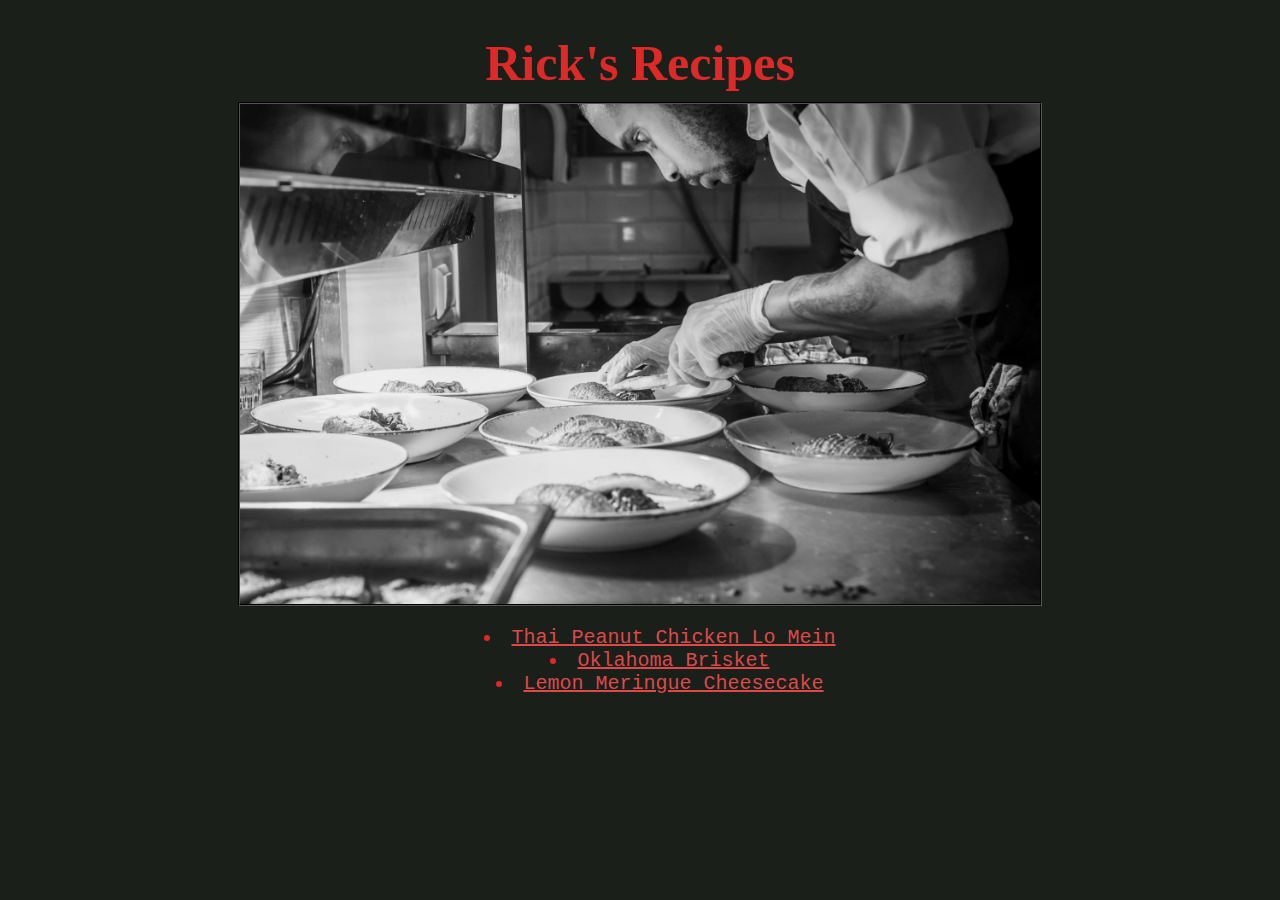
<file: index.html>
<!DOCTYPE html>
<html lang="en">
  <head>
    <meta charset="UTF-8">
    <title>Rick's Recipes</title>
    <link rel="stylesheet" href="./styles.css">
  </head>

  <body>
    <h1 class="home title">Rick's Recipes</h1>
    <div class="home">
    <img class="home image" src="./images/chef.jpeg" alt="a chef checking on plated meals">
    </div>
     <div id="homepagelist">
      <ul>
        <li>
          <a href="./recipes/chickenlomein.html">Thai Peanut Chicken Lo Mein</a>
        </li>

        <li>
          <a href="./recipes/brisket.html">Oklahoma Brisket</a>
        </li>

        <li>
          <a href="./recipes/cheesecake.html">Lemon Meringue Cheesecake</a>
        </li>
      </ul>
    </div>



  </body>
</html>
</file>
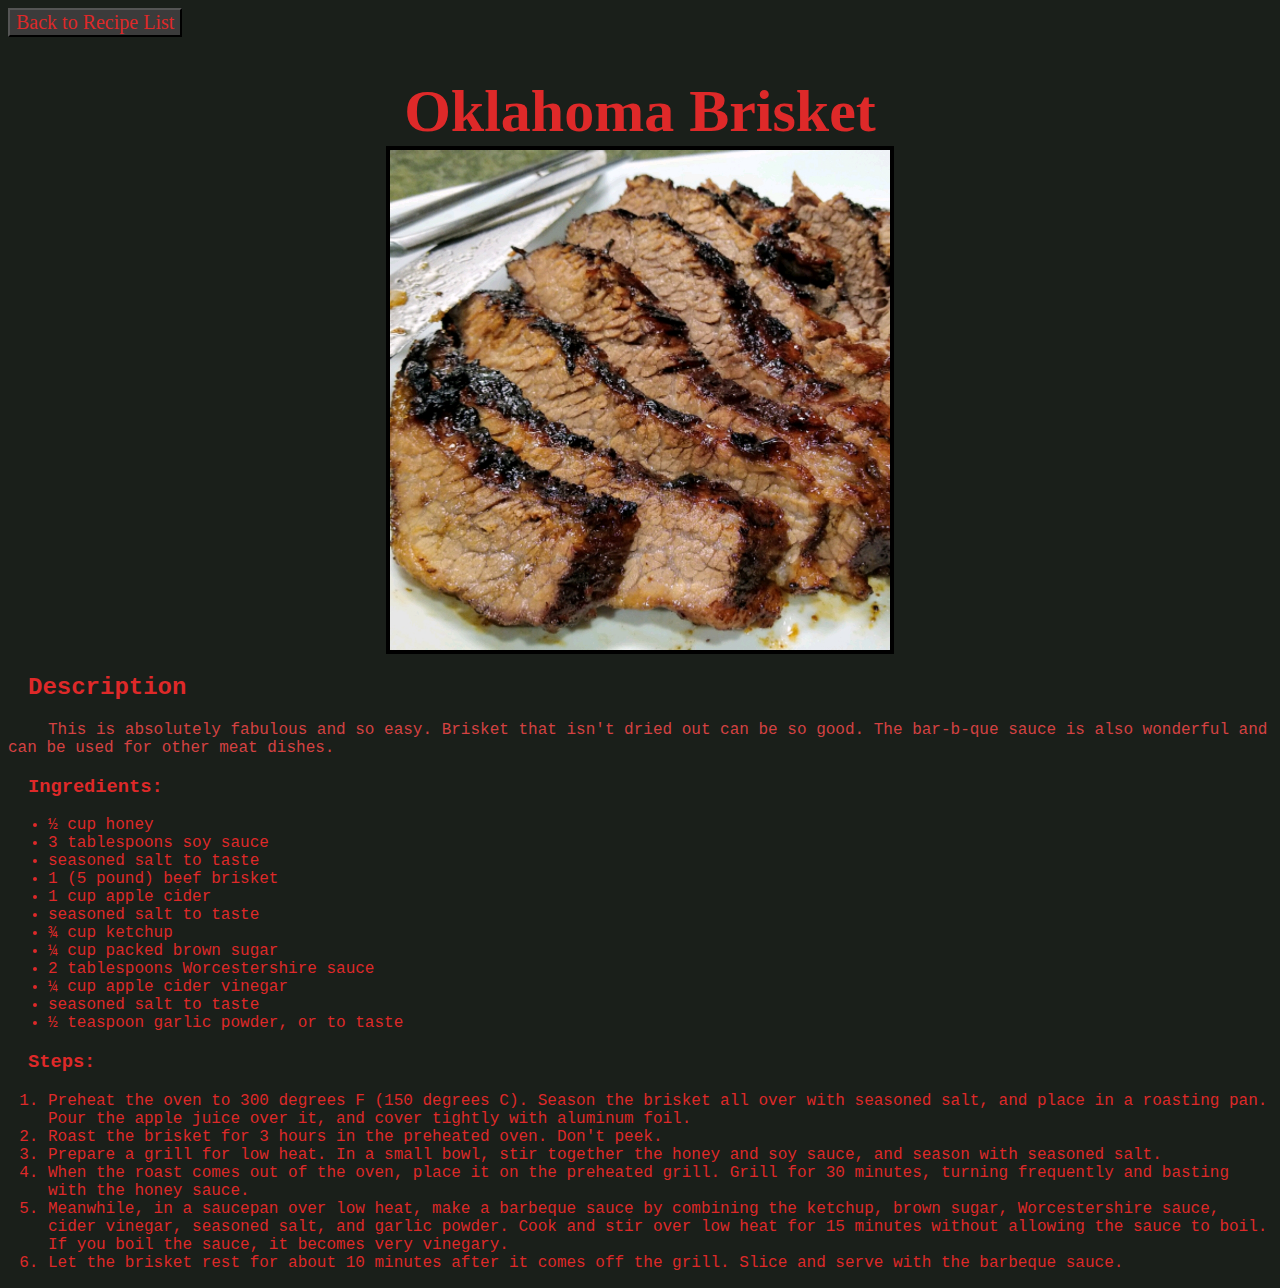
<file: recipes/brisket.html>
<!DOCTYPE html>
<html lang="en">
<head>
  <meta charset="UTF-8">
  <meta http-equiv="X-UA-Compatible" content="IE=edge">
  <meta name="viewport" content="width=device-width, initial-scale=1.0">
  <title>Oklahoma Brisket</title>
  <link rel="stylesheet" href="../styles.css">
</head>
<body>
  <a href="../index.html"><button class="backbutton">Back to Recipe List</button></a>
  <h1 class="recipe-title">Oklahoma Brisket</h1>
  <img class="recipe-img" src="../images/brisket.jpg" alt="juicy Oklahoma brisket">
  <h2>Description</h2>
    <p class="description">
      This is absolutely fabulous and so easy. Brisket that isn't dried out can be so good. The bar-b-que sauce is also wonderful and can be used for other meat dishes.
    </p>
  <h3>Ingredients:</h3>
    <ul>
      <li>½ cup honey</li>
      <li>3 tablespoons soy sauce</li>
      <li>seasoned salt to taste</li>
      <li>1 (5 pound) beef brisket</li>
      <li>1 cup apple cider</li>
      <li>seasoned salt to taste</li>
      <li>¾ cup ketchup</li>
      <li>¼ cup packed brown sugar</li>
      <li>2 tablespoons Worcestershire sauce</li>
      <li>¼ cup apple cider vinegar</li>
      <li>seasoned salt to taste</li>
      <li>½ teaspoon garlic powder, or to taste</li>
    </ul>

    <h3>Steps:</h3>
    <ol>
      <li>Preheat the oven to 300 degrees F (150 degrees C). Season the brisket all over with seasoned salt, and place in a roasting pan. Pour the apple juice over it, and cover tightly with aluminum foil.</li>
      <li>Roast the brisket for 3 hours in the preheated oven. Don't peek.</li>
      <li>Prepare a grill for low heat. In a small bowl, stir together the honey and soy sauce, and season with seasoned salt.</li>
      <li>When the roast comes out of the oven, place it on the preheated grill. Grill for 30 minutes, turning frequently and basting with the honey sauce.</li>
      <li>Meanwhile, in a saucepan over low heat, make a barbeque sauce by combining the ketchup, brown sugar, Worcestershire sauce, cider vinegar, seasoned salt, and garlic powder. Cook and stir over low heat for 15 minutes without allowing the sauce to boil. If you boil the sauce, it becomes very vinegary.</li>
      <li>Let the brisket rest for about 10 minutes after it comes off the grill. Slice and serve with the barbeque sauce.</li>
    </ol>

</body>
</html>
</file>
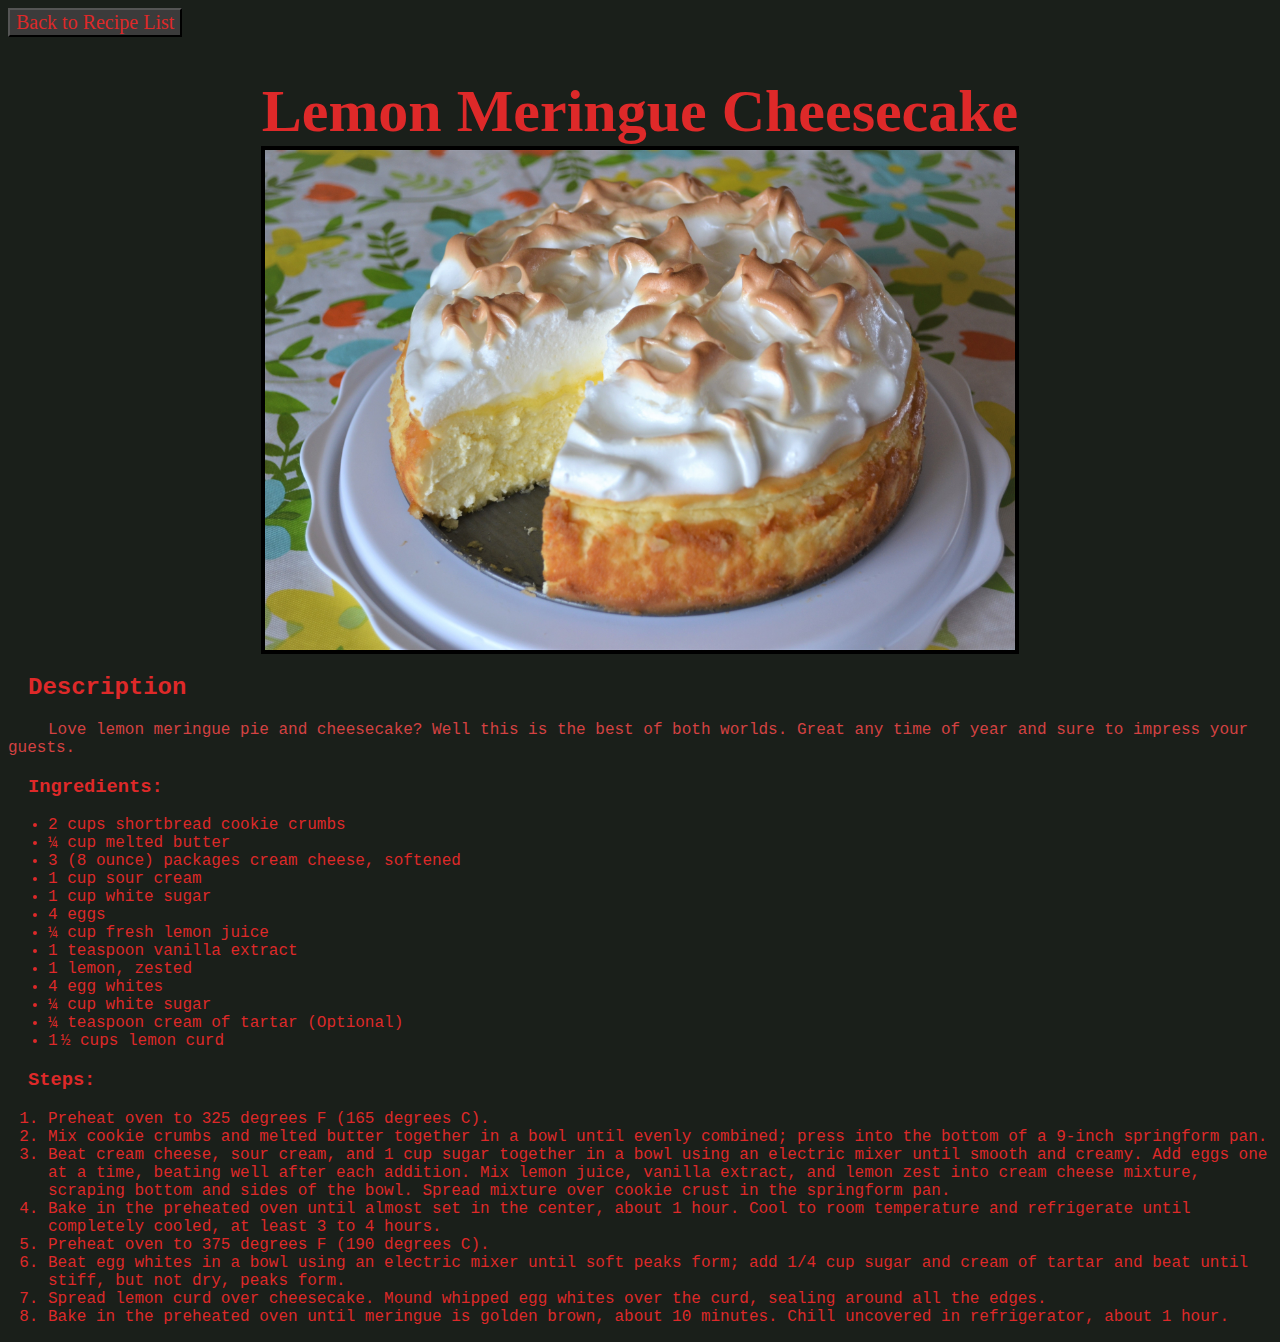
<file: recipes/cheesecake.html>
<!DOCTYPE html>
<html lang="en">
<head>
  <meta charset="UTF-8">
  <meta http-equiv="X-UA-Compatible" content="IE=edge">
  <meta name="viewport" content="width=device-width, initial-scale=1.0">
  <title>Lemon Meringue Cheesecake</title>
  <link rel="stylesheet" href="../styles.css">
</head>
<body>
  <a href="../index.html"><button class="backbutton">Back to Recipe List</button></a>
  <h1 class="recipe-title">Lemon Meringue Cheesecake</h1>
  <img class="recipe-img" src="../images/cheesecake.jpeg" alt="a delicious lemon meringue cheesecake">
  <h2>Description</h2>
  <p class="description">
    Love lemon meringue pie and cheesecake? Well this is the best of both worlds. Great any time of year and sure to impress your guests.
  </p>
  <h3>Ingredients:</h3>
    <ul>
      <li>2 cups shortbread cookie crumbs</li>
      <li>¼ cup melted butter</li>
      <li>3 (8 ounce) packages cream cheese, softened</li>
      <li>1 cup sour cream</li>
      <li>1 cup white sugar</li>
      <li>4 eggs</li>
      <li>¼ cup fresh lemon juice</li>
      <li>1 teaspoon vanilla extract</li>
      <li>1 lemon, zested</li>
      <li>4 egg whites</li>
      <li>¼ cup white sugar</li>
      <li>¼ teaspoon cream of tartar (Optional)</li>
      <li>1 ½ cups lemon curd</li>
    </ul>

  <h3>Steps:</h3>
    <ol>
      <li>Preheat oven to 325 degrees F (165 degrees C).</li>
      <li>Mix cookie crumbs and melted butter together in a bowl until evenly combined; press into the bottom of a 9-inch springform pan.</li>
      <li>Beat cream cheese, sour cream, and 1 cup sugar together in a bowl using an electric mixer until smooth and creamy. Add eggs one at a time, beating well after each addition. Mix lemon juice, vanilla extract, and lemon zest into cream cheese mixture, scraping bottom and sides of the bowl. Spread mixture over cookie crust in the springform pan.</li>
      <li>Bake in the preheated oven until almost set in the center, about 1 hour. Cool to room temperature and refrigerate until completely cooled, at least 3 to 4 hours.</li>
      <li>Preheat oven to 375 degrees F (190 degrees C).</li>
      <li>Beat egg whites in a bowl using an electric mixer until soft peaks form; add 1/4 cup sugar and cream of tartar and beat until stiff, but not dry, peaks form.</li>
      <li>Spread lemon curd over cheesecake. Mound whipped egg whites over the curd, sealing around all the edges.</li>
      <li>Bake in the preheated oven until meringue is golden brown, about 10 minutes. Chill uncovered in refrigerator, about 1 hour.</li>
    </ol>

</body>
</html>
</file>
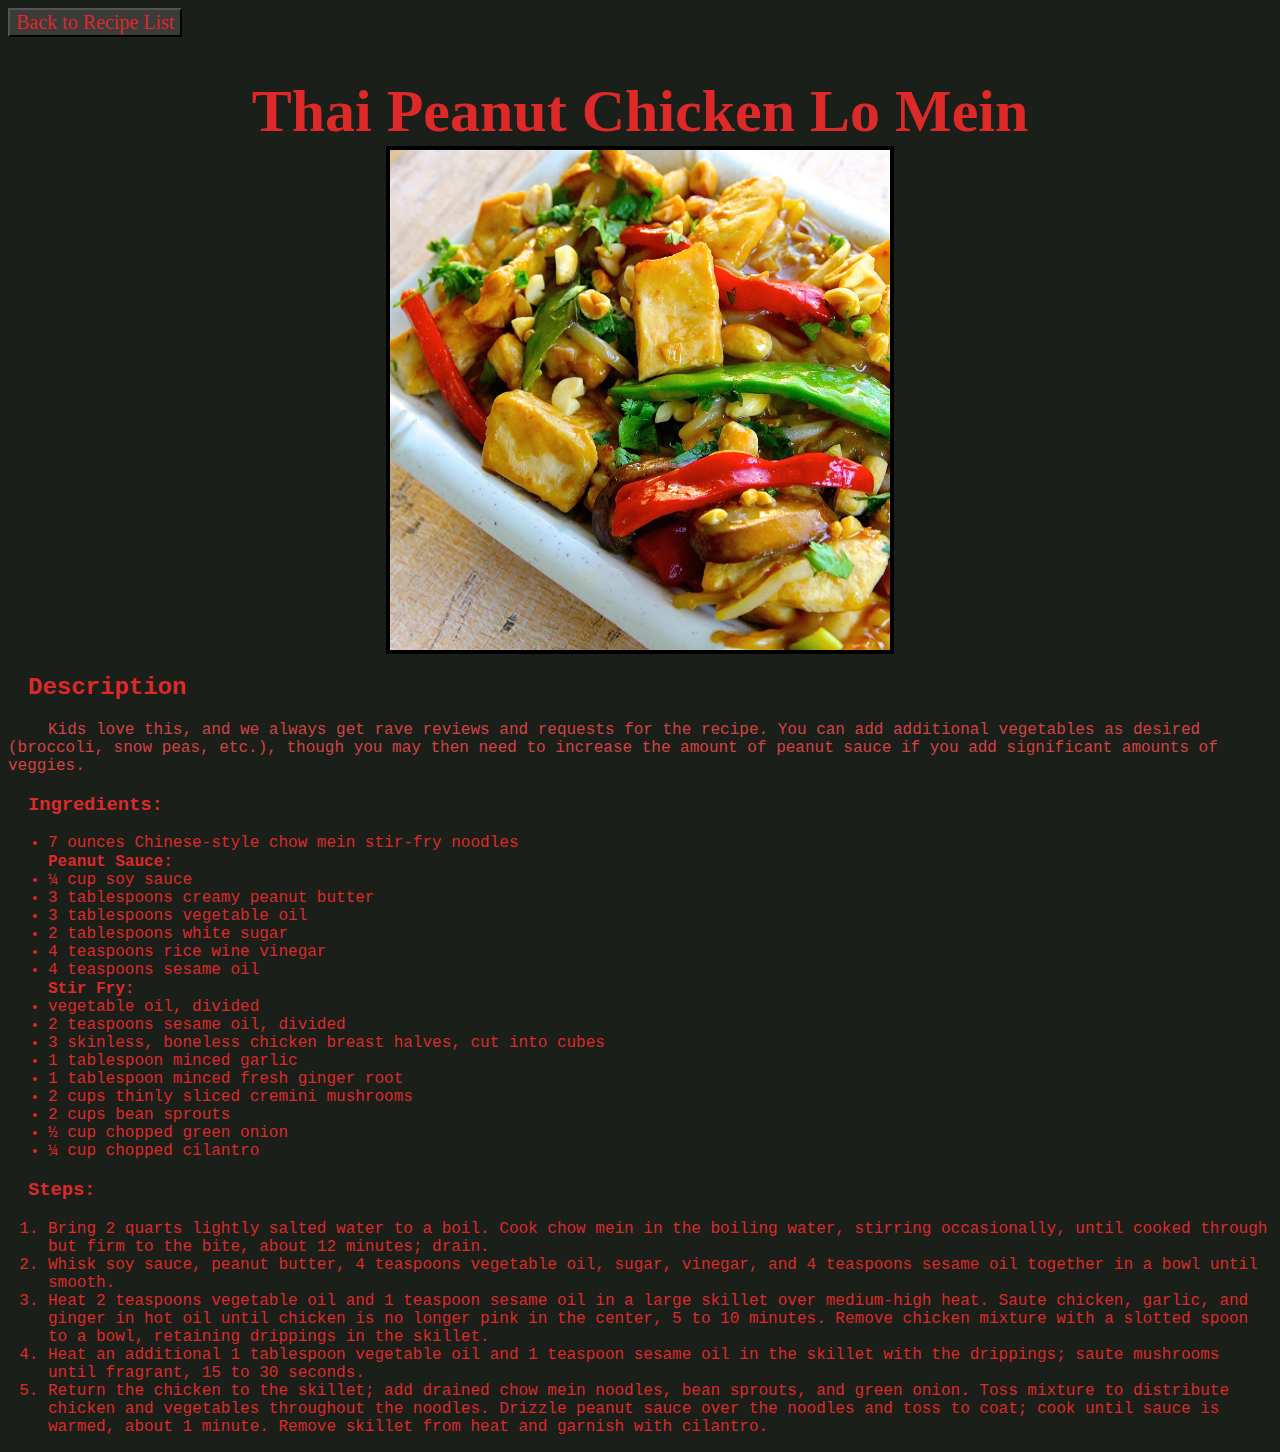
<file: recipes/chickenlomein.html>
<!DOCTYPE html>
<html lang="en">
<head>
  <meta charset="UTF-8">
  <meta http-equiv="X-UA-Compatible" content="IE=edge">
  <meta name="viewport" content="width=device-width, initial-scale=1.0">
  <title>Thai Peanut Chicken Lo Mein</title>
  <link rel="stylesheet" href="../styles.css">
</head>
<body>
  <a href="../index.html"><button class="backbutton">Back to Recipe List</button></a>
  <h1 class="recipe-title">Thai Peanut Chicken Lo Mein</h1>
  <img class="recipe-img" src="../images/chickenlomein.jpg" alt="a delicious plate of Thai peanut chicken lo mein">

  <h2>Description</h2>
    <p class="description">
      Kids love this, and we always get rave reviews and requests for the recipe. You can add additional vegetables as desired (broccoli, snow peas, etc.), though you may then need to increase the amount of peanut sauce if you add significant amounts of veggies.
    </p>

    <h3>Ingredients:</h3>
    <ul>
      <li>7 ounces Chinese-style chow mein stir-fry noodles</li>
      <strong>Peanut Sauce:</strong>
      <li>¼ cup soy sauce</li>
      <li>3 tablespoons creamy peanut butter</li>
      <li>3 tablespoons vegetable oil</li>
      <li>2 tablespoons white sugar</li>
      <li>4 teaspoons rice wine vinegar</li>
      <li>4 teaspoons sesame oil</li>

      <strong>Stir Fry:</strong>
      <li>vegetable oil, divided</li>
      <li>2 teaspoons sesame oil, divided</li>
      <li>3 skinless, boneless chicken breast halves, cut into cubes</li>
      <li>1 tablespoon minced garlic</li>
      <li>1 tablespoon minced fresh ginger root</li>
      <li>2 cups thinly sliced cremini mushrooms</li>
      <li>2 cups bean sprouts</li>
      <li>½ cup chopped green onion</li>
      <li>¼ cup chopped cilantro</li>
    </ul>

    <h3>Steps:</h3>
    <ol>
      <li>Bring 2 quarts lightly salted water to a boil. Cook chow mein in the boiling water, stirring occasionally, until cooked through but firm to the bite, about 12 minutes; drain.</li>
      <li>Whisk soy sauce, peanut butter, 4 teaspoons vegetable oil, sugar, vinegar, and 4 teaspoons sesame oil together in a bowl until smooth.</li>
      <li>Heat 2 teaspoons vegetable oil and 1 teaspoon sesame oil in a large skillet over medium-high heat. Saute chicken, garlic, and ginger in hot oil until chicken is no longer pink in the center, 5 to 10 minutes. Remove chicken mixture with a slotted spoon to a bowl, retaining drippings in the skillet.</li>
      <li>Heat an additional 1 tablespoon vegetable oil and 1 teaspoon sesame oil in the skillet with the drippings; saute mushrooms until fragrant, 15 to 30 seconds.</li>
      <li>Return the chicken to the skillet; add drained chow mein noodles, bean sprouts, and green onion. Toss mixture to distribute chicken and vegetables throughout the noodles. Drizzle peanut sauce over the noodles and toss to coat; cook until sauce is warmed, about 1 minute. Remove skillet from heat and garnish with cilantro.</li>
    </ol>

</body>
</html>
</file>
<file: styles.css>
body {
  background-color: #1a1f1a
}

.home.title {
  color: #de2929;
  text-align: center;
  font-size: 50px;
  font-weight: 2000;
  font-family: cursive, 'Brush Script MT';
  margin-bottom: 10px;
}

div.home {
  margin-right: auto;
  margin-left: auto;
  overflow: hidden;
  width: 800px;
  height: 500px;
  border: 2px black;
  border-style: groove;
}

img.home {
  width:820px;
  margin-right: auto;
  margin-left: auto;
}

#homepagelist ul {
  list-style-position: inside;
  text-align: center;
  font-size: 20px;
}

#homepagelist ul li a {
  color: #dc4949;
}

#homepagelist ul li a:visited {
  color: #de2929;
}

/* back button */
button.backbutton{
  color: #de2929;
  font-size: 20px;
  font-family: Cambria, Cochin, Georgia, Times, 'Times New Roman', serif;
  background-color: #3b3b3b;
}

.recipe-title {
  text-align: center;
  color: #de2929;
  font-family: fantasy;
  font-weight: 3000;
  font-size: 60px;
  margin-bottom: 0px;
}

img.recipe-img {
  display: block;
  margin-right: auto;
  margin-left: auto;
  height: 500px;
  width: auto;
  border: 4px black;
  border-style: solid;
}

/* description title */
h2 {
  color: #de2929;
  text-align: left;
  text-indent: 20px;
  font-family: 'Courier New', Courier, monospace;
}

/* Description text */
p.description {
  color: #d44242;
  text-indent: 40px;
  font-family: 'Courier New', Courier, monospace;
}

/* ingredients title */
h3 {
  color: #de2929;
  text-indent: 20px;
  font-family: 'Courier New', Courier, monospace;
}

ul li {
  color: #de2929;
  font-family: 'Courier New', Courier, monospace;
}

ul strong {
  color: #de2929;
  font-family: 'Courier New', Courier, monospace;
}

ol li {
  color: #de2929;
  font-family: 'Courier New', Courier, monospace;
}
</file>
